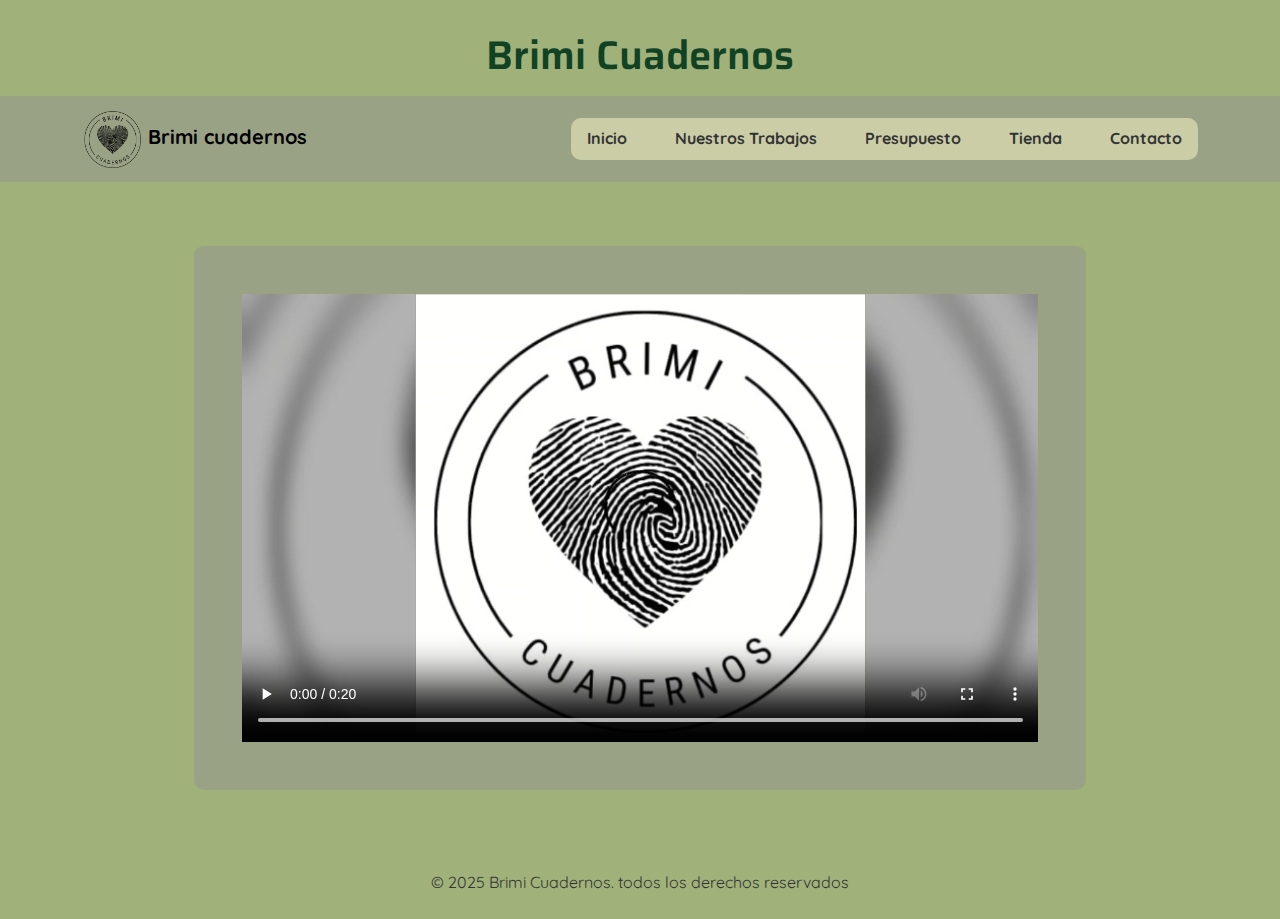
<file: index.html>
<!DOCTYPE html>
<html lang="es">
<head>
    <meta charset="UTF-8">
    <meta name="viewport" content="width=device-width, initial-scale=1.0">
    <title>Brimi Cuadernos</title>
    <meta name="description" content=" Agendas personalizadsa hechas a mano. Pedi tu presupuesto, mira modelos o compra online">
    <meta name="author" content="Brimi Cuadernos">
    <link href="https://cdn.jsdelivr.net/npm/bootstrap@5.3.3/dist/css/bootstrap.min.css" rel="stylesheet">
    <link rel="stylesheet" href="./estilos/css/style.css">
    <link rel="preconnect" href="https://fonts.googleapis.com">
    <link href="https://fonts.googleapis.com/css2?family=Quicksand&family=Saira:wght@600&display=swamp" rel="stylesheet">
 </head>
    <body>
    <header class="text-center py-3">
        <h1 class="tituloinicio mt-3 fade-in">Brimi Cuadernos</h1>
        <nav class="navbar navbar-expand-lg navbar-light ">
            <div class="container slide-in-left">
    <!--    Logo    -->
                <a class="navbar-brand" href="#"> <img src="./imagenes_brimicuadernos/Logo.jpg" alt="Logo de Brimi Cuadernos" class="d-inline-block align-text-center"> Brimi cuadernos
                </a>
    <!--Boton burger para movil-->            
                <button class="navbar-toggler" type="button" data-bs-toggle="collapse" data-bs-target="#menuPrincipal" aria-controls="menuPrincipal" aria-expanded="false" aria-label="Menu">
                    <span class="navbar-toggler-icon"></span>
                </button>
    <!--contenedor que colapsa en movil-->            
                <div class="collapse navbar-collapse justify-content-end" id="menuPrincipal">              
                    <ul class="listainicio nav justify-content-center flex-wrap">
                    <li class="nav-item"><a class="nav-link active" href="#">Inicio</a></li>
                    <li class="nav-item"><a class="nav-link" href="./html/nuestrostrabajos.html">Nuestros Trabajos</a></li>
                    <li class="nav-item"><a class="nav-link" href="./html/presupuesto.html">Presupuesto</a></li>
                    <li class="nav-item"><a class="nav-link" href="./html/tienda.html">Tienda</a></li>
                    <li class="nav-item"><a class="nav-link" href="./html/contacto.html">Contacto</a></li>
                    </ul>
                </div>    
            </div>
        </nav>
    </header>
    <main class="container my-5 ">
        <section class="videocarrusel text-center">
            <video id="videoinicio" class="carrusel zoom-in " src="./imagenes_brimicuadernos/videos/brimi.mp4" controls></video>
    </main>
   <footer class="text-center py-4 ">
        <p class="mb-0">© 2025 Brimi Cuadernos. todos los derechos reservados</p>
    </footer>

    <script
    src="https://cdn.jsdelivr.net/npm/bootstrap@5.3.3/dist/js/bootstrap.bundle.min.js"></script>
    </body>
</html>
</file>
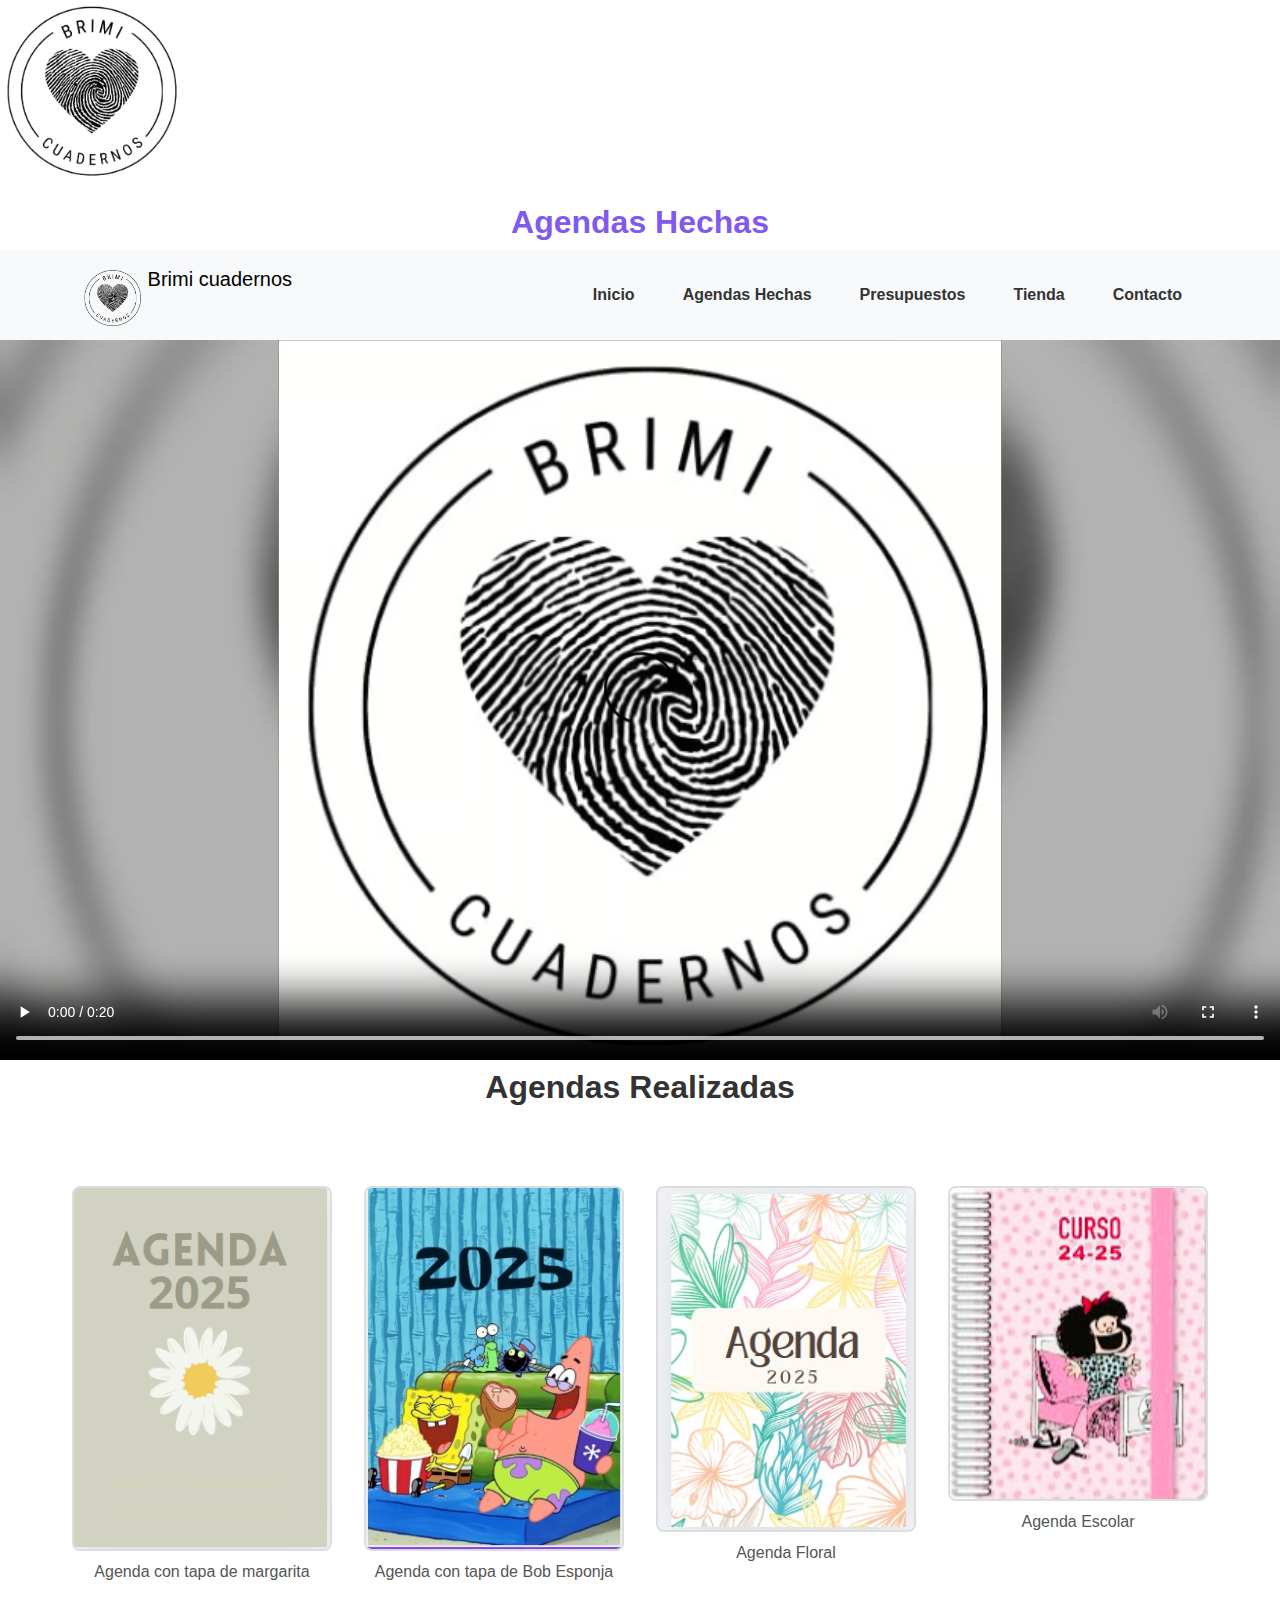
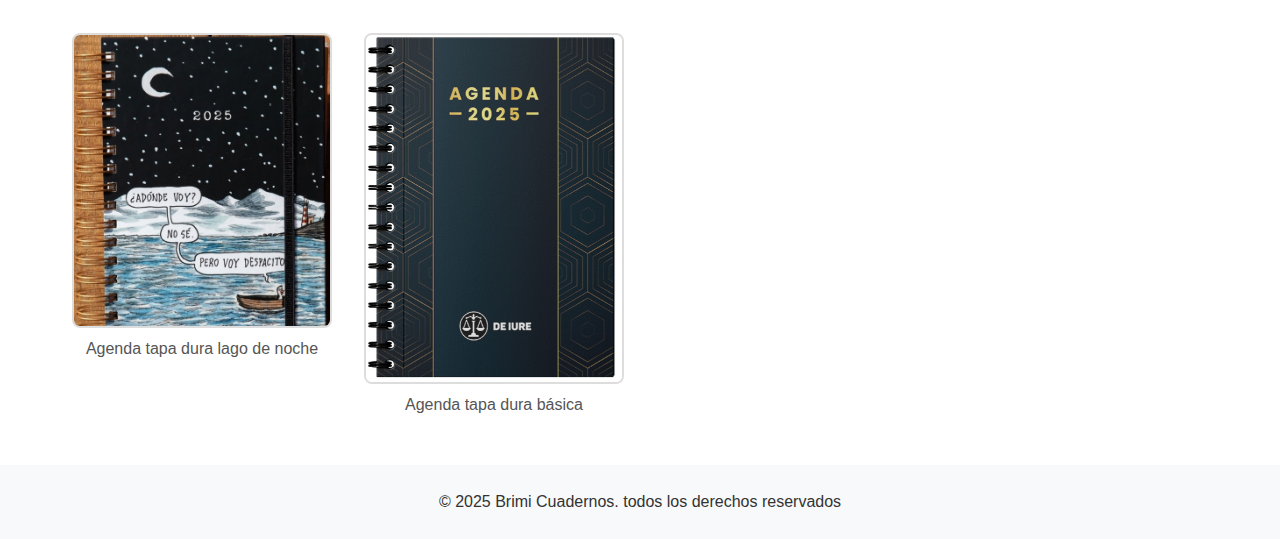
<file: html/agendashechas.html>
<!DOCTYPE html>
<html lang="es">

<head>
    <meta charset="UTF-8">
    <meta name="viewport" content="width=device-width, initial-scale=1.0">
    <title>agendashechas</title>
    <meta name="description" content="Galeria de agendas artesanales hechas  amano por Brimi cuadernos. Descubri nuestros diesños unicos">
    <link href="https://cdn.jsdelivr.net/npm/bootstrap@5.3.3/dist/css/bootstrap.min.css" rel="stylesheet">
    <link rel="stylesheet" href="../estilos/style.css">
</head>

<body>
    <header>
        <div class="bannerbox">

            <div>
                <img class="bannerlogo" src="../imagenes_brimicuadernos/Logo.jpg" alt="logo del banner">
            </div>
        </div>
        <h1 class=" titulosubpagina">Agendas Hechas</h1>
        <nav class="navbar navbar-expand-lg navbar-light bg-light">
            <div class="container">
                <!--    Logo    -->
                <a class="navbar-brand" href="../index.html"> <img src="../imagenes_brimicuadernos/Logo.jpg"
                        alt="Logo de Brimi Cuadernos" width="60" class="d-inline-block align-text-top"> Brimi cuadernos
                </a>
                <!--Boton burger para movil-->
                <button class="navbar-toggler" type="button" data-bs-toggle="collapse" data-bs-target="#menuPrincipal"
                    aria-controls="menuPrincipal" aria-expanded="false" aria-label="Menu">
                    <span class="navbar-toggler-icon"></span>
                </button>
                <!--contenedor que colapsa en movil-->
                <div class="collapse navbar-collapse justify-content-end" id="menuPrincipal">
                    <ul class="listainicio nav justify-content-center flex-wrap">
                        <li class="nav-item"><a class="nav-link" href="../index.html">Inicio</a></li>
                        <li class="nav-item"><a class="nav-link active" href="./agendashechas.html">Agendas Hechas</a>
                        </li>
                        <li class="nav-item"><a class="nav-link" href="./presupuesto.html">Presupuestos</a></li>
                        <li class="nav-item"><a class="nav-link" href="./tienda.html">Tienda</a></li>
                        <li class="nav-item"><a class="nav-link" href="./contacto.html">Contacto</a></li>
                    </ul>
                </div>
            </div>
        </nav>
    </header>
    <section>
        <video id="carruselAH w-100" src="../imagenes_brimicuadernos/videos/brimi.mp4" controls></video>

    </section>
    <main>
        <h2>Agendas Realizadas</h2>
        <section class="imagenesmuestra container mt-5">

            <article class="agendas">
                <img class="iah img-fluid" src="../imagenes_brimicuadernos/agenda_margarita.png"
                    alt="agenda artesanal con tapa de margarita">
                <p class="textoimagenes text-center mt-2">Agenda con tapa de margarita</p>
            </article>
            <article class="agendas">
                <img class="iah img-fluid" src="../imagenes_brimicuadernos/agenda_bobesponga.jpg"
                    alt="Agenda artesanal con tapa de Bob Esponga">
                <p class="textoimagenes text-center mt-2">Agenda con tapa de Bob Esponja </p>
            </article>
            <article class="agendas">
                <img class="iah img-fluid" src="../imagenes_brimicuadernos/agenda_floreal.jpg"
                    alt="agenda artesanal con tapa de floral">
                <p class="textoimagenes text-center mt-2">Agenda Floral</p>
            </article>
            <article class="agendas">
                <img class="iah img-fluid" src="../imagenes_brimicuadernos/agenda4.png" alt="agenda escolar">
                <p class="textoimagenes text-center mt-2">Agenda Escolar</p>
            </article>
            <article class="agendas">
                <img class="iah img-fluid" src="../imagenes_brimicuadernos/agenda5.png"
                    alt="agenda tapa dura lago de noche">
                <p class="textoimagenes text-center mt-2">Agenda tapa dura lago de noche</p>
            </article>
            <article class="agendas">
                <img class="iah img-fluid" src="../imagenes_brimicuadernos/agenda6.png" alt="agenda tapa dura básica">
                <p class="textoimagenes text-center mt-2">Agenda tapa dura básica</p>
            </article>

        </section>
    </main>
    <footer class="text-center py-4 bg-light">
        <p class="mb-0">© 2025 Brimi Cuadernos. todos los derechos reservados</p>
    </footer>
    <script src="https://cdn.jsdelivr.net/npm/bootstrap@5.3.3/dist/js/bootstrap.bundle.min.js"></script>
</body>

</html>
</file>
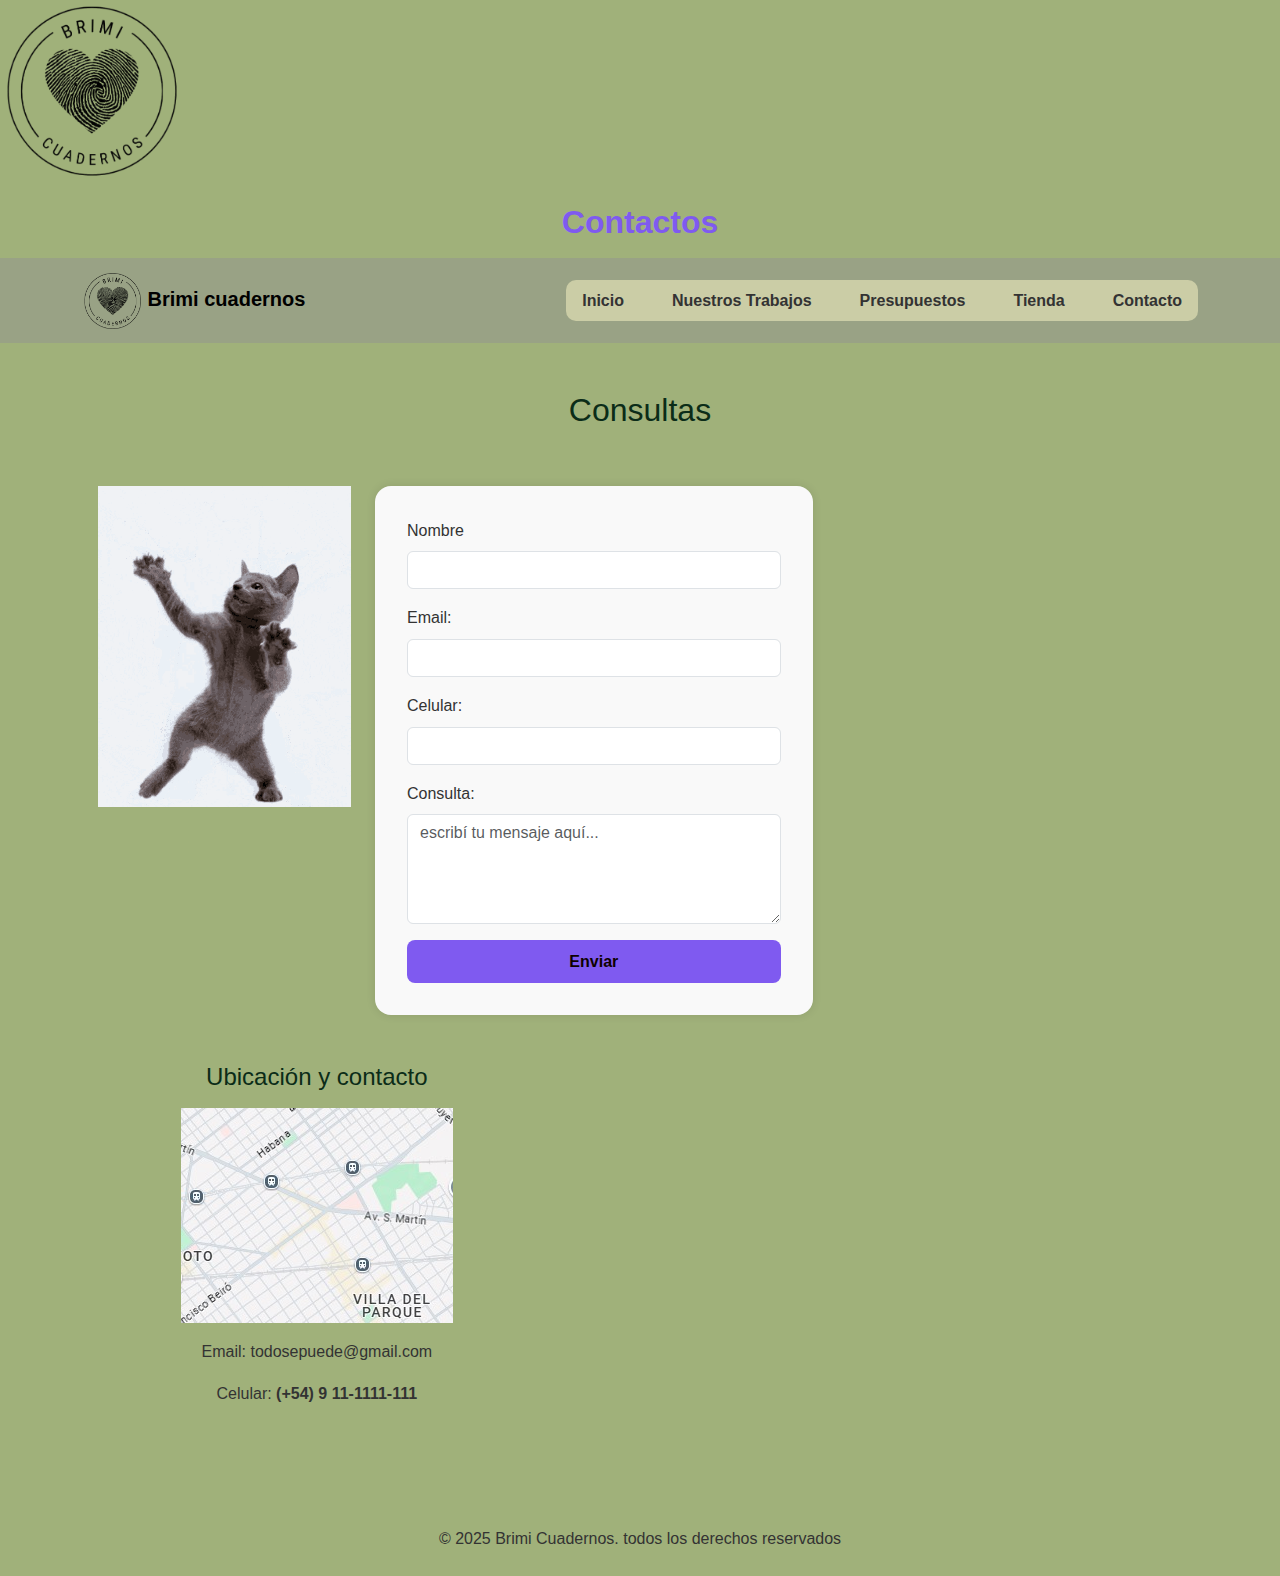
<file: html/contacto.html>
<!DOCTYPE html>
<html lang="en">

<head>
    <meta charset="UTF-8">
    <meta name="viewport" content="width=device-width, initial-scale=1.0">
    <title>Contacto</title>
    <link href="https://cdn.jsdelivr.net/npm/bootstrap@5.3.3/dist/css/bootstrap.min.css" rel="stylesheet">
    <link rel="stylesheet" href="../estilos/css/style.css">
</head>

<body>
    <header>
        <!--inicio del banner-->
        <div class="bannerbox">
            <div>
                <img class="bannerlogo" src="../imagenes_brimicuadernos/Logo.jpg" alt="banner">
            </div>
        </div>
        <!--fin del banner-->
        <h1 class=" titulosubpagina">Contactos</h1>
        <nav class="navbar navbar-expand-lg navbar-light ">
            <div class="container slide-in-left">
                <!--    Logo    -->
                <a class="navbar-brand" href="../index.html"> <img src="../imagenes_brimicuadernos/Logo.jpg"
                        alt="Logo de Brimi Cuadernos" width="60" class="d-inline-block align-text-center"> Brimi cuadernos
                </a>
                <!--Boton burger para movil-->
                <button class="navbar-toggler" type="button" data-bs-toggle="collapse" data-bs-target="#menuPrincipal"
                    aria-controls="menuPrincipal" aria-expanded="false" aria-label="Menu">
                    <span class="navbar-toggler-icon"></span>
                </button>
                <!--contenedor que colapsa en movil-->
                <div class="collapse navbar-collapse justify-content-end" id="menuPrincipal">
                    <ul class="listainicio nav justify-content-center flex-wrap">
                        <li class="nav-item"><a class="nav-link" href="../index.html">Inicio</a></li>
                        <li class="nav-item"><a class="nav-link" href="./nuestrostrabajos.html">Nuestros Trabajos</a></li>
                        <li class="nav-item"><a class="nav-link" href="./presupuesto.html">Presupuestos</a></li>
                        <li class="nav-item"><a class="nav-link" href="./tienda.html">Tienda</a></li>
                        <li class="nav-item"><a class="nav-link active" href="#">Contacto</a></li>
                    </ul>
                </div>
            </div>
        </nav>
    </header>
    <main class="container my-5">
        <h2 class="text-center mb-4">Consultas</h2>
        <section class="contenedor-contacto">
            <div class="row gy-5 align-item-start">
                <!--Gato gif-->
                <div class="col-md-3 text-center">
                    <img class="gato img-fluid" src="../imagenes_brimicuadernos/gato_bailando.gif" alt="gato bailando">
                </div>
                <!--formulario contacto-->
                <div class="col-md-5">
                    <form class="formcontacto" action="miservidor.com/contacto" method="post">
                        <div class="mb-3">
                            <label for="nombre" class="form-label">Nombre </label>
                                <input class="form-control" type="text" name="nombre" id="nombre" required>
                        </div>
                        <div class="mb-3">
                            <label for="Email" class="form-label">Email:</label>
                            <input class="form-control" type="email" name="Email" id="Email" required>
                        </div>
                        <div class="mb-3">
                            <label for="Cel" class="form-label">Celular:</label>
                            <input class="form-control" type="number" name="Celular" id="Cel" required>
                        </div>
                        <div class="mb-3">
                            <label for="detalle" class="form-label">Consulta:</label>
                            <textarea class="form-control" id="mensaje" name="mensaje" rows="4"
                                placeholder="escribí tu mensaje aquí..." required></textarea>
                        </div>
                        <button type="submit" class="btn boton-enviar w-100">Enviar</button>
                    </form>
                </div>
                <!--Mapa y Contacto-->
                <div class="col-md-5">
                    <h3 class="text-center mb-3">Ubicación y contacto</h3>
                    <div class="text-center">
                        <img class="img-fluid mb-3" src="../imagenes_brimicuadernos/mapa.jpg" alt="mapa">
                        <p>Email: todosepuede@gmail.com</p>
                        <p>Celular: <a target="_blank"href="https://api.whatsapp.com/send?phone=+1155555555&text=Hola!%20tengo%20una%20consulta%20sobre...">(+54) 9 11-1111-111</a>
                        </p>
                    </div>
                </div>
            </div>
        </section>    
    </main>
    <footer class="text-center py-4 ">
        <p class="mb-0">© 2025 Brimi Cuadernos. todos los derechos reservados</p>
    </footer>
    <script src="https://cdn.jsdelivr.net/npm/bootstrap@5.3.3/dist/js/bootstrap.bundle.min.js"></script>
</body>

</html>
</file>
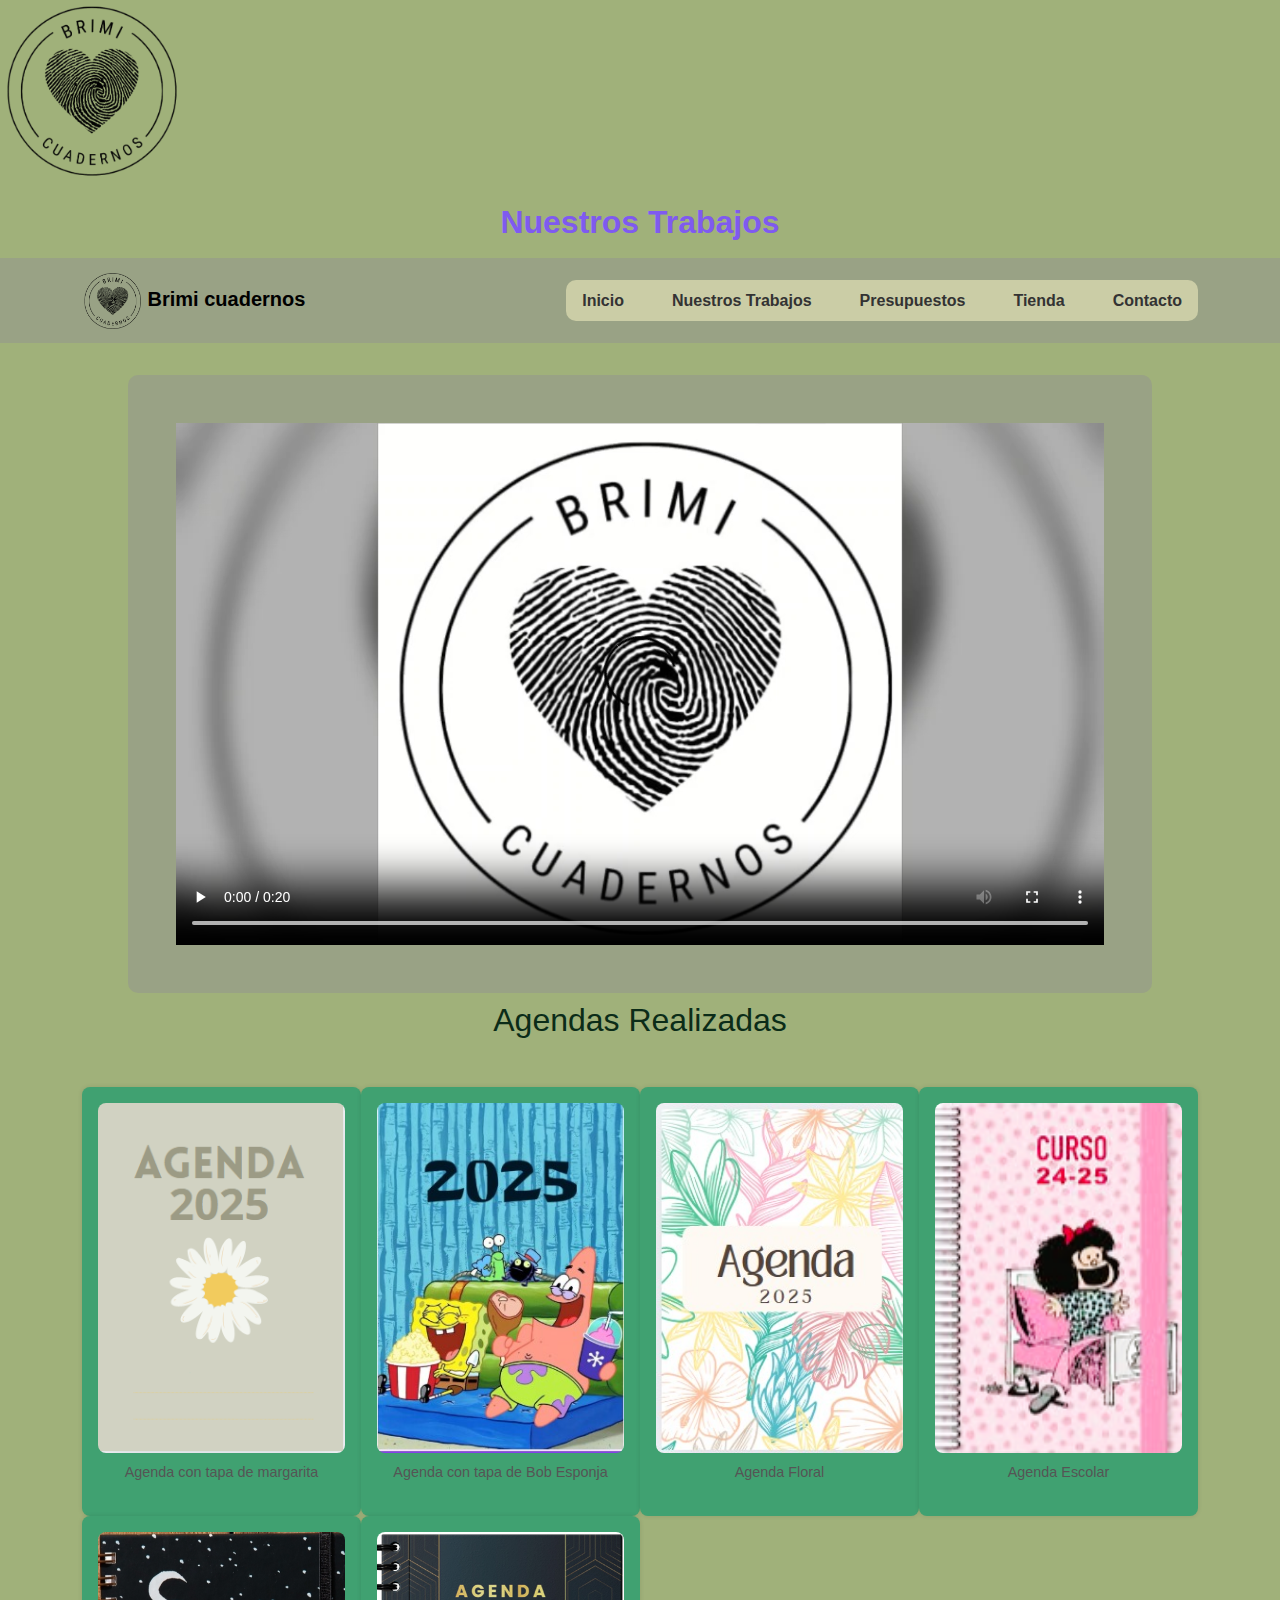
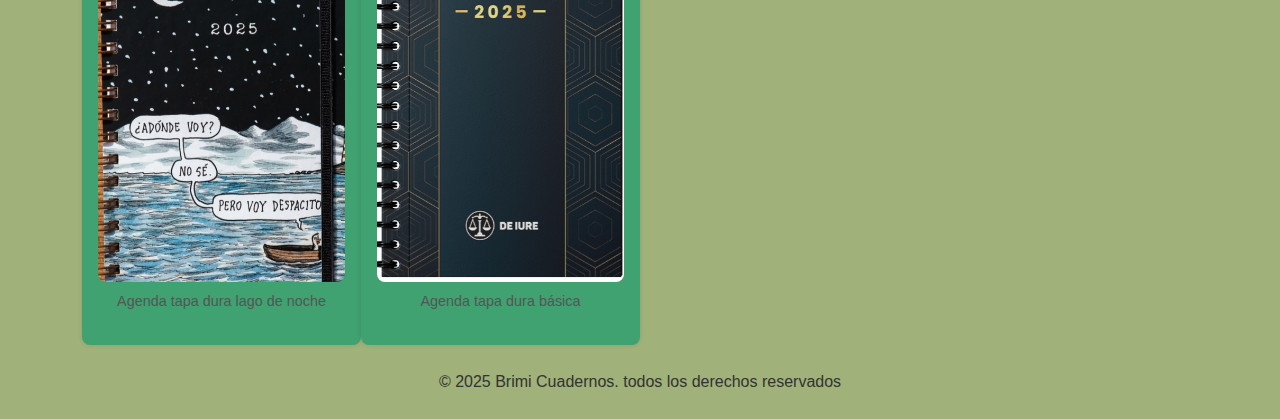
<file: html/nuestrostrabajos.html>
<!DOCTYPE html>
<html lang="es">

<head>
    <meta charset="UTF-8">
    <meta name="viewport" content="width=device-width, initial-scale=1.0">
    <title>Nuestros Trabajos</title>
    <meta name="description" content="Galería de agendas artesanales hechas  amano por Brimi cuadernos. Descubrí nuestros diseños únicos">
    <link href="https://cdn.jsdelivr.net/npm/bootstrap@5.3.3/dist/css/bootstrap.min.css" rel="stylesheet">
    <link rel="stylesheet" href="../estilos/css/style.css">
</head>

<body>
    <header>
        <div class="bannerbox">

            <div>
                <img class="bannerlogo" src="../imagenes_brimicuadernos/Logo.jpg" alt="logo del banner">
            </div>
        </div>
        <h1 class=" titulosubpagina">Nuestros Trabajos</h1>
        <nav class="navbar navbar-expand-lg navbar-light ">
            <div class="container slide-in-left">
                <!--    Logo    -->
                <a class="navbar-brand" href="../index.html"> <img src="../imagenes_brimicuadernos/Logo.jpg"
                        alt="Logo de Brimi Cuadernos" width="60" class="d-inline-block align-text-center"> Brimi cuadernos
                </a>
                <!--Boton burger para movil-->
                <button class="navbar-toggler" type="button" data-bs-toggle="collapse" data-bs-target="#menuPrincipal"
                    aria-controls="menuPrincipal" aria-expanded="false" aria-label="Menu">
                    <span class="navbar-toggler-icon"></span>
                </button>
                <!--contenedor que colapsa en movil-->
                <div class="collapse navbar-collapse justify-content-end" id="menuPrincipal">
                    <ul class="listainicio nav justify-content-center flex-wrap">
                        <li class="nav-item"><a class="nav-link" href="../index.html">Inicio</a></li>
                        <li class="nav-item"><a class="nav-link active" href="#">Nuestros Trabajos</a>
                        </li>
                        <li class="nav-item"><a class="nav-link" href="./presupuesto.html">Presupuestos</a></li>
                        <li class="nav-item"><a class="nav-link" href="./tienda.html">Tienda</a></li>
                        <li class="nav-item"><a class="nav-link" href="./contacto.html">Contacto</a></li>
                    </ul>
                </div>
            </div>
        </nav>
    </header>
    <section class="videocarrusel text-center">
        <video id="carruselAH" class="carrusel "  src="../imagenes_brimicuadernos/videos/brimi.mp4" controls></video>

    </section>
    <main>
        <h2>Agendas Realizadas</h2>
        <section class="imagenesmuestra container mt-5">

            <article class="agendas">
                <img class="iah img-fluid" src="../imagenes_brimicuadernos/agenda_margarita.png"
                    alt="agenda artesanal con tapa de margarita">
                <p class="textoimagenes text-center mt-2">Agenda con tapa de margarita</p>
            </article>
            <article class="agendas">
                <img class="iah img-fluid" src="../imagenes_brimicuadernos/agenda_bobesponga.jpg"
                    alt="Agenda artesanal con tapa de Bob Esponja">
                <p class="textoimagenes text-center mt-2">Agenda con tapa de Bob Esponja </p>
            </article>
            <article class="agendas">
                <img class="iah img-fluid" src="../imagenes_brimicuadernos/agenda_floreal.jpg"
                    alt="agenda artesanal con tapa de floral">
                <p class="textoimagenes text-center mt-2">Agenda Floral</p>
            </article>
            <article class="agendas">
                <img class="iah img-fluid" src="../imagenes_brimicuadernos/agenda4.png" alt="agenda escolar">
                <p class="textoimagenes text-center mt-2">Agenda Escolar</p>
            </article>
            <article class="agendas">
                <img class="iah img-fluid" src="../imagenes_brimicuadernos/agenda5.png"
                    alt="agenda tapa dura lago de noche">
                <p class="textoimagenes text-center mt-2">Agenda tapa dura lago de noche</p>
            </article>
            <article class="agendas">
                <img class="iah img-fluid" src="../imagenes_brimicuadernos/agenda6.png" alt="agenda tapa dura básica">
                <p class="textoimagenes text-center mt-2">Agenda tapa dura básica</p>
            </article>

        </section>
    </main>
    <footer class="text-center py-4 ">
        <p class="mb-0">© 2025 Brimi Cuadernos. todos los derechos reservados</p>
    </footer>
    <script src="https://cdn.jsdelivr.net/npm/bootstrap@5.3.3/dist/js/bootstrap.bundle.min.js"></script>
</body>

</html>
</file>
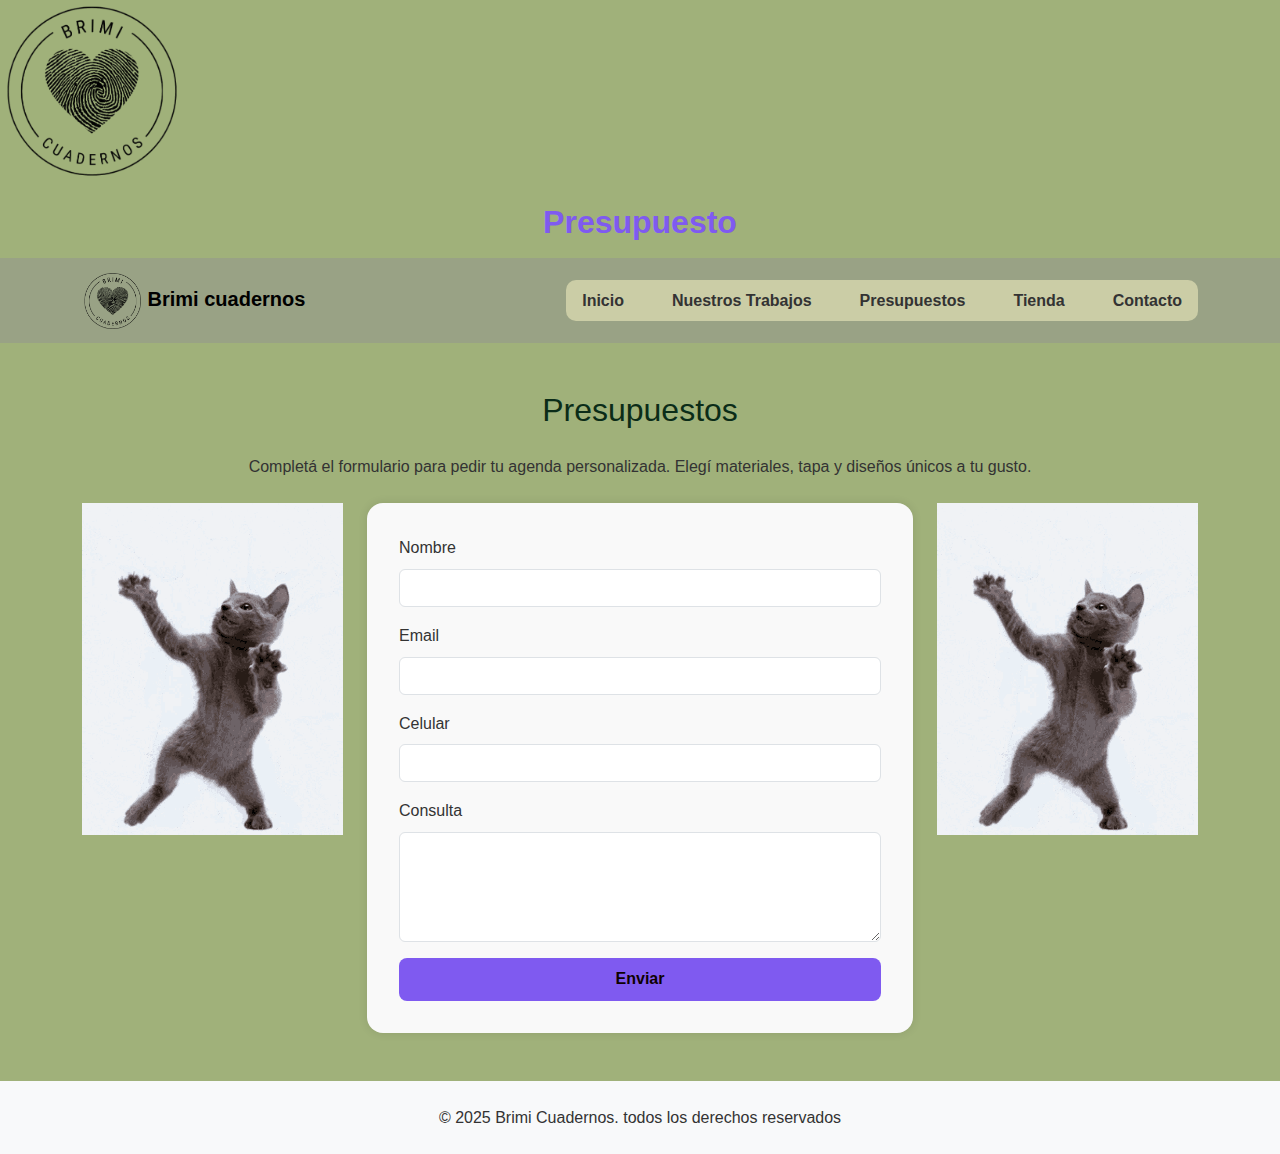
<file: html/presupuesto.html>
<!DOCTYPE html>
<html lang="es">

<head>
    <meta charset="UTF-8">
    <meta name="viewport" content="width=device-width, initial-scale=1.0">
    <title>Solicita tu presupuesto | Brimi cuadernos</title>
    <meta name="description" content="completa el formulario para solicitar tu presupuesto de agendas artesanales personalizadas. te responderemos lo antes posible">
    <meta name="keywords" content="presupuesto de agendas, cuadernos personalizados, solicitar presupuestos, agendas artesanales, Brimi cuadernos, formulario de pedidos">
    <link href="https://cdn.jsdelivr.net/npm/bootstrap@5.3.3/dist/css/bootstrap.min.css" rel="stylesheet">
    <link rel="stylesheet" href="../estilos/css/style.css">
</head>

<body>
    <header>
        <!--inicio del banner-->
        <div class="bannerbox">
            <div>
                <img class="bannerlogo" src="../imagenes_brimicuadernos/Logo.jpg" alt="banner">
            </div>
        </div>
        <!--fin del banner-->
        <h1 class=" titulosubpagina">Presupuesto</h1>
        <nav class="navbar navbar-expand-lg navbar-light ">
            <div class="container slide-in-left">
                <!--    Logo    -->
                <a class="navbar-brand" href="../index.html"> <img src="../imagenes_brimicuadernos/Logo.jpg"
                        alt="Logo de Brimi Cuadernos" width="60" class="d-inline-block align-text-center"> Brimi cuadernos
                </a>
                <!--Boton burger para movil-->
                <button class="navbar-toggler" type="button" data-bs-toggle="collapse" data-bs-target="#menuPrincipal"
                    aria-controls="menuPrincipal" aria-expanded="false" aria-label="Menu">
                    <span class="navbar-toggler-icon"></span>
                </button>
                <!--contenedor que colapsa en movil-->
                <div class="collapse navbar-collapse justify-content-end" id="menuPrincipal">
                    <ul class="listainicio nav justify-content-center flex-wrap">
                        <li class="nav-item"><a class="nav-link" href="../index.html">Inicio</a></li>
                        <li class="nav-item"><a class="nav-link" href="./nuestrostrabajos.html">Nuestros Trabajos</a></li>
                        <li class="nav-item"><a class="nav-link active" href="#">Presupuestos</a></li>
                        <li class="nav-item"><a class="nav-link" href="./tienda.html">Tienda</a></li>
                        <li class="nav-item"><a class="nav-link" href="./contacto.html">Contacto</a></li>
                    </ul>
                </div>
            </div>
        </nav>
    </header>
    <main class="container my-5">
        <h2 class="text-center mb-4">Presupuestos</h2>
        <p class="text-center mb-4">Completá el formulario para pedir tu agenda personalizada. Elegí materiales, tapa y diseños únicos a tu gusto. </p>
        <div class="row align-item-start gy-4">
            <!-- imagen de la izquierda-->
            <div class="col-md-3 text-center">
                <img class="gato img-fluid" src="../imagenes_brimicuadernos/gato_bailando.gif" alt="gato bailando" loading="lazy">
            </div>
            <!-- formulario-->
            <div class="col-md-6">
                <form class="presu" action="miservidor.com/presupuesto" method="post">
                    <div class="mb-3"> <!--Nombre-->
                        <label for="nombre" class="form-label">Nombre</label>
                        <input class="form-control" type="text" id="nombre" name="nombre" required>
                    </div>
                    <div class="mb-3"><!--Email-->
                        <label for="email" class="form-label">Email</label>
                        <input class="form-control" type="email" id="email" name="email" required>
                    </div>
                    <div class="mb-3"><!--Celular-->
                        <label for="cel" class="form-label">Celular</label>
                        <input class="form-control" type="tel" id="cel" name="cel" required>
                    </div>
                    <div class="mb-3"><!--consultas-->
                        <label for="consulta" class="form-label">Consulta</label>
                        <textarea class="form-control" name="consulta" id="consulta" rows="4" required></textarea>
                    </div>
                    <button type="submit" class="btn boton-enviar w-100">Enviar</button>
                </form>
            </div>
            <!-- gato de la derecha-->
            <div class="col-md-3 text-center">
                <img class="gato img-fluid" src="../imagenes_brimicuadernos/gato_bailando.gif" alt="gato bailando" loading="lazy">
            </div>

        </div>
    </main>
    <footer class="text-center py-4 bg-light">
        <p class="mb-0">© 2025 Brimi Cuadernos. todos los derechos reservados</p>
    </footer>
    <script src="https://cdn.jsdelivr.net/npm/bootstrap@5.3.3/dist/js/bootstrap.bundle.min.js"></script>
</body>

</html>
</file>
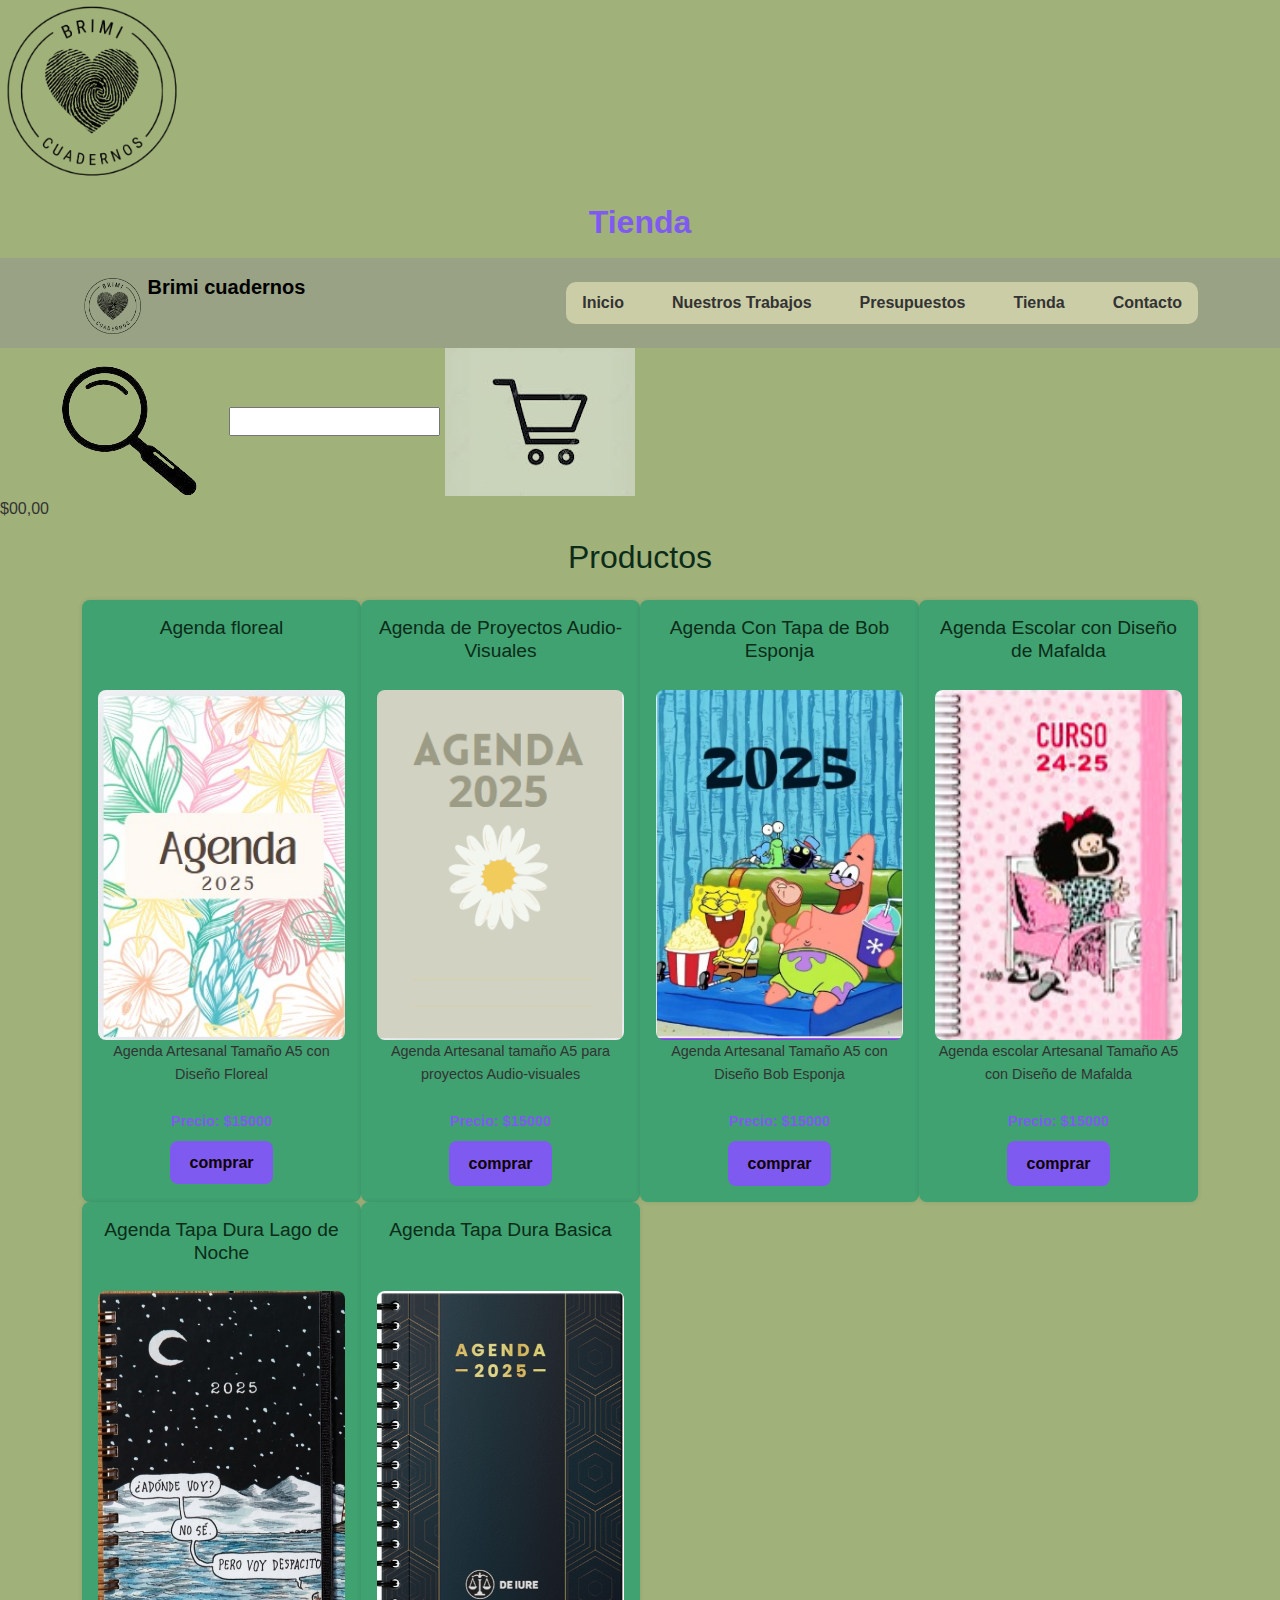
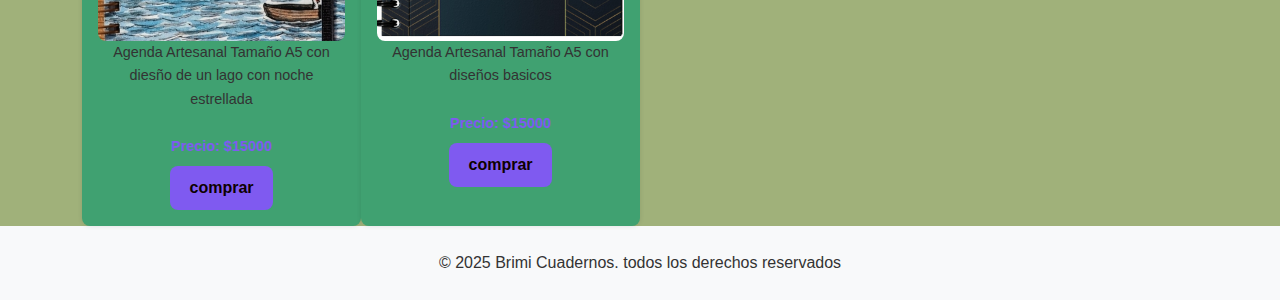
<file: html/tienda.html>
<!DOCTYPE html>
<html lang="es">
<head>
    <meta charset="UTF-8">
    <meta name="viewport" content="width=device-width, initial-scale=1.0">
    <title>Tienda</title>
    <link href="https://cdn.jsdelivr.net/npm/bootstrap@5.3.3/dist/css/bootstrap.min.css" rel="stylesheet">
    <link rel="stylesheet" href="../estilos/css/style.css">
</head>
<body>
    <header>
         <!--inicio del banner-->
        <div class="bannerbox">
           <img class="bannerlogo" src="../imagenes_brimicuadernos/Logo.jpg" alt="banner">
        </div>
        
         <!--fin del banner-->
        
        <h1 class=" titulosubpagina">Tienda</h1>
        <!-- Menu para navegar entre paginas-->
        <nav class="navbar navbar-expand-lg navbar-light ">
            <div class="container">
                <!--    Logo    -->
                <a class="navbar-brand" href="../index.html"> <img src="../imagenes_brimicuadernos/Logo.jpg"
                        alt="Logo de Brimi Cuadernos" width="60" class="d-inline-block align-text-top"> Brimi cuadernos
                </a>
                <!--Boton burger para movil-->
                <button class="navbar-toggler" type="button" data-bs-toggle="collapse" data-bs-target="#menuPrincipal"
                    aria-controls="menuPrincipal" aria-expanded="false" aria-label="Menu">
                    <span class="navbar-toggler-icon"></span>
                </button>
                <!--contenedor que colapsa en movil-->
                <div class="collapse navbar-collapse justify-content-end" id="menuPrincipal">
                    <ul class="listainicio nav justify-content-center flex-wrap">
                        <li class="nav-item"><a class="nav-link" href="../index.html">Inicio</a></li>
                        <li class="nav-item"><a class="nav-link" href="./nuestrostrabajos.html">Nuestros Trabajos</a></li>
                        <li class="nav-item"><a class="nav-link" href="./presupuesto.html">Presupuestos</a></li>
                        <li class="nav-item"><a class="nav-link active" href="./tienda.html">Tienda</a></li>
                        <li class="nav-item"><a class="nav-link" href="./contacto.html">Contacto</a></li>
                    </ul>
                </div>
            </div>
        </nav>
         <!--Barra de busqueda mas carrito de compras-->
        <section class="barrabusqueda">
            <form action="miservidor.com/busqueda" method="post">
             <label class="icono-label" for="busqueda"> <img src="../imagenes_brimicuadernos/buscador.jpeg" alt="icono de busqueda"></label>
             <input type="search" name="busqueda" id="busqueda">
             <label class="icono-label" for="carrito"> <img src="../imagenes_brimicuadernos/carritocompras.jpeg" alt="carrito de compras"></label>
            <p>$00,00</p> <!-- monto del carrito de         compras-->
            </form>
        </section>
    </header>
    <main class="container ">
        <h2 class="text-center mb-4" id="t2tienda">Productos</h2>
        <section class="productos">
    <!-- Productos -->
            <article class=" producto text-center">
                <h3>Agenda floreal</h3>
                <img class="It " src="../imagenes_brimicuadernos/agenda_floreal.jpg" alt="agenda con tapa floreal" >
                <p>Agenda Artesanal Tamaño A5 con Diseño Floreal</p>
                <p class="precio"><strong>Precio:</strong> $15000</p>
                <input class="btn boton-compra" type="button" value="comprar">
            </article>
            <article class="producto text-center">
                <h3>Agenda de Proyectos Audio-Visuales</h3>
                <img class="It " src="../imagenes_brimicuadernos/agenda_margarita.png" alt="Agenda con tapa de margaritas" >
                <P>Agenda Artesanal tamaño A5 para proyectos Audio-visuales</P>
                <p class="precio"><strong>Precio:</strong> $15000</p>
                <input class="boton-compra" type="button" value="comprar">
            </article>
            <article class=" producto text-center">
                <h3>Agenda Con Tapa de Bob Esponja</h3>
                <img class="It " src="../imagenes_brimicuadernos/agenda_bobesponga.jpg" alt="agenda con tapa de bob esponja">
                <p>Agenda Artesanal Tamaño A5 con Diseño Bob Esponja</p>
                <p class="precio"><Strong>Precio:</Strong> $15000</p>
                <input class="boton-compra" type="button" value="comprar">
            </article>
            <article class=" producto text-center">
                <h3>Agenda Escolar con Diseño de Mafalda</h3>
                <img class="It "src="../imagenes_brimicuadernos/agenda4.png" alt="agenda escolar">
                <p>Agenda escolar Artesanal Tamaño A5 con Diseño de Mafalda</p>
                <p class="precio"><Strong>Precio:</Strong> $15000</p>
                <input class="boton-compra" type="button" value="comprar">
            </article>
            <article class=" producto text-center">
                <h3>Agenda Tapa Dura Lago de Noche</h3>
                <img class="It " src="../imagenes_brimicuadernos/agenda5.png" alt="agenda tapa dura lago de noche">
                <p>Agenda Artesanal Tamaño A5 con diesño de un lago con noche estrellada</p>
                <p class="precio"><Strong>Precio:</Strong> $15000</p>
                <input class="boton-compra" type="button" value="comprar">
            </article>
            <article class=" producto text-center">
                <h3>Agenda Tapa Dura Basica</h3>
                <img class="It " src="../imagenes_brimicuadernos/agenda6.png" alt="agenda tapa dura basica">
                <p>Agenda Artesanal Tamaño A5 con diseños basicos</p>
                <p class="precio"><Strong>Precio:</Strong> $15000</p>
                <input class="boton-compra" type="button" value="comprar">
            </article>
        </section>
    </main>
    <footer class="text-center py-4 bg-light">
        <p class="mb-0">© 2025 Brimi Cuadernos. todos los derechos reservados</p>
    </footer>
    <script src="https://cdn.jsdelivr.net/npm/bootstrap@5.3.3/dist/js/bootstrap.bundle.min.js"></script>
</body>
</html>
</file>
<file: estilos/css/style.css>
@charset "UTF-8";
/*Color del fondo*/
/*Letras*/
/*colores de los link*/
/*colores de los titurlos y subtitulos*/
/*titulo h1*/
/*subtitulos h2 y h3*/
/*color del formulario*/
/*Color fondo Barra de Navegacion*/
/*Logo*/
@media (max-width: 768px) {
  .navbar-brand img {
    width: 32 px;
  }
}
/*Gif gato*/
@media (max-width: 768px) {
  .gato {
    display: none;
  }
}
/*Media productos tablet*/
/*MEdia productos celulares*/
/*Fondos de las paginas*/
/*Titulos y subtiturlos*/
/*Titulos*/
/*subtitulos*/
/*Links*/
/*Display de las imagenes tienda y nuestros trabajos*/
/*Botones*/
/*Formularios*/
/*imagenes productos*/
/*muestra*/
/*reset básico */
/*cuerpo del documento*/
body {
  background-color: #a0b17a;
  color: #333;
  font-family: "Quicksand", sans-serif;
  font-size: 16px;
  line-height: 1.6;
}

/*enlaces*/
a {
  text-decoration: none;
  font-weight: bold;
  color: #333;
}

a:hover {
  color: #a2f05a;
}

/*Títulos*/
h1 {
  text-align: center;
  font-family: "Saira", sans-serif;
  font-weight: 600;
  font-size: 2.5rem;
  color: #124224;
  margin-top: 1rem;
  margin-bottom: 1rem;
}

h2, h3 {
  text-align: center;
  font-family: "Saira", sans-serif;
  font-size: 2rem;
  color: #0b2c18;
  margin-bottom: 1rem;
}

h3 {
  font-size: 1.5rem;
}

/*video*/
video {
  width: 100%;
  height: auto;
}

/*Color del fondo*/
/*Letras*/
/*colores de los link*/
/*colores de los titurlos y subtitulos*/
/*titulo h1*/
/*subtitulos h2 y h3*/
/*color del formulario*/
/*Color fondo Barra de Navegacion*/
/*Logo*/
@media (max-width: 768px) {
  .navbar-brand img {
    width: 32 px;
  }
}
/*Gif gato*/
@media (max-width: 768px) {
  .gato {
    display: none;
  }
}
/*Media productos tablet*/
/*MEdia productos celulares*/
/*Fondos de las paginas*/
/*Titulos y subtiturlos*/
/*Titulos*/
/*subtitulos*/
/*Links*/
/*Display de las imagenes tienda y nuestros trabajos*/
/*Botones*/
/*Formularios*/
/*imagenes productos*/
/*muestra*/
/*productos individuales*/
.productos {
  display: grid;
  grid-template-columns: repeat(auto-fill, minmax(250px, 1fr));
  gap: 2remrem;
}
@media (max-width: 768px) {
  .productos {
    grid-template-columns: 2, 1fr;
  }
}
@media (max-width: 480px) {
  .productos {
    grid-template-columns: 1fr;
  }
}

.producto {
  display: flex;
  flex-direction: column;
  justify-content: flex-start;
  align-items: center;
  text-align: center;
  padding: 1rem;
  border-radius: 8px;
  background-color: #40a171;
  box-shadow: 0 0 5px rgba(0, 0, 0, 0.1);
}
.producto h3 {
  min-height: 3em;
  font-size: 1.2rem;
}
.producto img {
  width: 100%;
  height: 350px;
  object-fit: cover;
  border-radius: 8px;
}
.producto p {
  font-size: 0.9rem;
}

.producto:hover {
  transform: scale(1.02);
}

.it {
  border-radius: 8px;
  border: 2px solid #e5e5e5;
  margin-bottom: 1rem;
}

.precio {
  font-weight: bold;
  color: #7f5af0;
  margin: 0.5rem 0;
}

.boton-compra {
  background-color: #7f5af0;
  color: #0e0101;
  border: none;
  padding: 0.6rem 1.2rem;
  border-radius: 0.5rem;
  font-weight: bold;
  transition: background-color 0.3s ease;
}

.boton-compra:hover {
  background-color: #6244c5;
}

.navbar {
  background-color: #99a285;
}

.titulosubpagina {
  text-align: center;
  font-family: "Saira", sans-serif;
  font-size: 2rem;
  color: #0b2c18;
  margin-bottom: 1rem;
}

/*Contenedor de Mapa y formulario*/
.contenedor-contacto {
  padding: 2rem 1rem;
}

/*formulario contacto*/
.formcontacto {
  background-color: #f9f9f9;
  padding: 2rem;
  border-radius: 1rem;
  box-shadow: 0 0 10px rgba(0, 0, 0, 0.1);
}

/*mapa de ubicación*/
.mapa {
  max-width: 100%;
  height: auto;
  border-radius: 1rem;
  margin-top: 1rem;
}

/*infomracion de contacto*/
.datos-contacto {
  text-align: center;
  font-size: 1rem;
  color: #333;
}

.datos-contacto a {
  color: #7f5af0;
  text-decoration: none;
}

.datos-contacto a:hover {
  text-decoration: underline;
}

/*Barra de navecion pagian inicio*/
/*Barra de navegacion sub pagionas*/
/*Color del fondo*/
/*Letras*/
/*colores de los link*/
/*colores de los titurlos y subtitulos*/
/*titulo h1*/
/*subtitulos h2 y h3*/
/*color del formulario*/
/*Color fondo Barra de Navegacion*/
/*Logo*/
@media (max-width: 768px) {
  .navbar-brand img {
    width: 32 px;
  }
}
/*Gif gato*/
@media (max-width: 768px) {
  .gato {
    display: none;
  }
}
/*Media productos tablet*/
/*MEdia productos celulares*/
/*Fondos de las paginas*/
/*Titulos y subtiturlos*/
/*Titulos*/
/*subtitulos*/
/*Links*/
/*Display de las imagenes tienda y nuestros trabajos*/
/*Botones*/
/*Formularios*/
/*imagenes productos*/
/*muestra*/
/*Color del fondo*/
/*Letras*/
/*colores de los link*/
/*colores de los titurlos y subtitulos*/
/*titulo h1*/
/*subtitulos h2 y h3*/
/*color del formulario*/
/*Color fondo Barra de Navegacion*/
/*Logo*/
@media (max-width: 768px) {
  .navbar-brand img {
    width: 32 px;
  }
}
/*Gif gato*/
@media (max-width: 768px) {
  .gato {
    display: none;
  }
}
/*Media productos tablet*/
/*MEdia productos celulares*/
/*Color del fondo*/
/*Letras*/
/*colores de los link*/
/*colores de los titurlos y subtitulos*/
/*titulo h1*/
/*subtitulos h2 y h3*/
/*color del formulario*/
/*Color fondo Barra de Navegacion*/
/*Logo*/
@media (max-width: 768px) {
  .navbar-brand img {
    width: 32 px;
  }
}
/*Gif gato*/
@media (max-width: 768px) {
  .gato {
    display: none;
  }
}
/*Media productos tablet*/
/*MEdia productos celulares*/
/*Fondos de las paginas*/
/*Titulos y subtiturlos*/
/*Titulos*/
/*subtitulos*/
/*Links*/
/*Display de las imagenes tienda y nuestros trabajos*/
/*Botones*/
/*Formularios*/
/*imagenes productos*/
/*muestra*/
/*productos individuales*/
.productos {
  display: grid;
  grid-template-columns: repeat(auto-fill, minmax(250px, 1fr));
  gap: 2remrem;
}
@media (max-width: 768px) {
  .productos {
    grid-template-columns: 2, 1fr;
  }
}
@media (max-width: 480px) {
  .productos {
    grid-template-columns: 1fr;
  }
}

.producto {
  display: flex;
  flex-direction: column;
  justify-content: flex-start;
  align-items: center;
  text-align: center;
  padding: 1rem;
  border-radius: 8px;
  background-color: #40a171;
  box-shadow: 0 0 5px rgba(0, 0, 0, 0.1);
}
.producto h3 {
  min-height: 3em;
  font-size: 1.2rem;
}
.producto img {
  width: 100%;
  height: 350px;
  object-fit: cover;
  border-radius: 8px;
}
.producto p {
  font-size: 0.9rem;
}

.producto:hover {
  transform: scale(1.02);
}

.it {
  border-radius: 8px;
  border: 2px solid #e5e5e5;
  margin-bottom: 1rem;
}

.precio {
  font-weight: bold;
  color: #7f5af0;
  margin: 0.5rem 0;
}

.boton-compra {
  background-color: #7f5af0;
  color: #0e0101;
  border: none;
  padding: 0.6rem 1.2rem;
  border-radius: 0.5rem;
  font-weight: bold;
  transition: background-color 0.3s ease;
}

.boton-compra:hover {
  background-color: #6244c5;
}

.imagenesmuestra {
  display: grid;
  grid-template-columns: repeat(auto-fill, minmax(250px, 1fr));
  gap: 2remrem;
}
@media (max-width: 768px) {
  .imagenesmuestra {
    grid-template-columns: 2, 1fr;
  }
}
@media (max-width: 480px) {
  .imagenesmuestra {
    grid-template-columns: 1fr;
  }
}

.agendas {
  display: flex;
  flex-direction: column;
  justify-content: flex-start;
  align-items: center;
  text-align: center;
  padding: 1rem;
  border-radius: 8px;
  background-color: #40a171;
  box-shadow: 0 0 5px rgba(0, 0, 0, 0.1);
}
.agendas h3 {
  min-height: 3em;
  font-size: 1.2rem;
}
.agendas img {
  width: 100%;
  height: 350px;
  object-fit: cover;
  border-radius: 8px;
}
.agendas p {
  font-size: 0.9rem;
}

/*Titulo*/
.titulosubpagina {
  font-size: 2rem;
  margin-top: 1.5rem;
  color: #7f5af0;
  text-align: center;
}

/*menu de navegacion*/
.listaagendashechas {
  ist-style: none;
  gap: 1rem;
  font-size: 1rem;
  background-color: #cbcda6;
  border-radius: 10px;
  padding-left: 0;
}

.listaagendashechas .nav-link {
  color: #333;
  font-weight: bold;
}

.listaagendashechas.nav-link:hover {
  color: #a2f05a;
}

/*galeria de agendas*/
/*contenedor de cada agenda*/
.iah:hover {
  transform: scale(1.03);
}

/*descripcion imagenes*/
.textoimagenes {
  font-size: 1rem;
  margin-top: 0.5rem;
  color: #555;
}

/*formulario*/
.presu {
  background-color: #f9f9f9;
  padding: 2rem;
  border-radius: 1rem;
  box-shadow: 0 0 10px rgba(0, 0, 0, 0.1);
}

/*imagenes de los gatos*/
.boton-enviar {
  background-color: #7f5af0;
  color: #0e0101;
  border: none;
  padding: 0.6rem 1.2rem;
  border-radius: 0.5rem;
  font-weight: bold;
  transition: background-color 0.3s ease;
}

/* lista de navegacion en index*/
.listainicio {
  ist-style: none;
  gap: 1rem;
  font-size: 1rem;
  background-color: #cbcda6;
  border-radius: 10px;
}

.listainicio .nav-link {
  color: #333;
  font-weight: bold;
}

.listainicio .nav-link:hover {
  color: #a2f05a;
}

/*video Carrusel*/
.videocarrusel {
  margin-top: 2rem;
}

.carrusel {
  border: 3pc solid #99a285;
  border-radius: 10px;
  max-width: 80%;
  height: auto;
}

* {
  margin: 0;
  padding: 0;
  box-sizing: border-box; /* Evita problemas con los cálculos de dimensiones */
}

footer {
  background-color: #a0b17a;
}

.bannerlogo {
  width: 180px;
  height: auto;
}

.navbar-brand img {
  width: 60px;
  height: auto;
}

/* estilos generales*/

/*# sourceMappingURL=style.css.map */
</file>
<file: estilos/style.css>
/* estilos generales*/
/*reset basico */
* {
            margin: 0;
            padding: 0;
            box-sizing: border-box; /* Evita problemas con los cálculos de dimensiones */
} 
/*cuerpo del documento*/      
body{
    background-color: #fff;
    color: #333;
    font-family: 'Quicksand', sans-serif;
    font-size: 16px;
    line-height: 1.6;
}

/*enlaces*/
a{
    text-decoration: none;
    color: inherit;
}

a:hover{
    color: #7f5af0;
}

/*Titulos*/
h1, h2, h3 {
    text-align: center;
    font-family: 'Saira', sans-serif;
    font-weight: 600;
    color: #333;
}

/*imagenes */
img {
    max-width: 100%;
    height: auto;
    display: block;
}

/*botones personalizados*/
.boton-compra, .boton-enviar{
    background-color: #7f5af0;
    color: #fff;
    border: none;
    padding: 0.6rem 1.2rem;
    border-radius: 0.5rem;
    font-weight: bold;
    transition: background-color 0.3s ease;
}

.boton-compra:hover, .boton-enviar:hover {
    background-color: #6244c5;
}

/*Logo*/
.bannerlogo{
    width: 180px;
    height: auto;
}

.navbar-brand img{
    width: 60px;
    height: auto;
}
@media (max-width: 768px){
    .navbar-brand img{
        width: 32   px;
    }
}

/*video*/
video {
    width: 100%;
    height: auto;
}

                                /*estilos index*/ 

/*titulo principal*/
.tituloinicio{
    font-size: 2.5rem;
    margin-top: 1rem;
    color: #7f5af0;
}

/* lista de navegacion en index*/
.listainicio {
    list-style: none;
    gap: 1rem;
    font-size:  1rem;
}

.listainicio .nav-link{
    color: #333;
    font-weight: bold;
}

.listainicio .nav-link:hover{
    color: #7f5af0;
}

/*video Carrusel*/
.videocarrusel{
    margin-top: 2rem;
}

.carruselinicio {
    border: 3pc solid #7f5af0;
    border-radius: 10px;
    max-width: 100%;
    height: auto;
}   

                                /*Estilos Sub paginas*/
                                /*Agendas hechas*/

/*Titulo*/
.titulosubpagina {
    font-size: 2rem;
    margin-top: 1.5rem;
    color: #7f5af0;
    text-align: center;
}    

/*menu de navegacion*/
.listaagendashechas{
    list-style: none;
    gap: 1rem;
    font-size: 1rem;
    padding-left: 0;
}

.listaagendashechas .nav-link{
    color: #333;
    font-weight: bold;
}

.listaagendashechas.nav-link:hover{
    color: #7f5af0;
}

/*galeria de agendas*/
.imagenesmuestra{
    display: grid;
    grid-template-columns: repeat(auto-fit, minmax(250px, 1fr));
    gap: 2rem;
    padding: 2rem;
    max-width: 1200px;
    margin: 0 auto;
}

/*contenedor de cada agenda*/
.iah{
    width: 100%;
    height: auto;
    border-radius: 8px;
    border: 2px solid #ddd;
    transition: transform 0.3s ease;
}

.iah:hover{
    transform: scale(1.03);
}

/*descripcion imagenes*/
.textoimagenes{
    font-size: 1rem;
    margin-top: 0.5rem; 
    color: #555;
}

                                /*Estilo Pregsupuesto*/
/*titulo*/
.titulopresu{
    font-size: 2rem;
    margin-bottom: 1rem;
    color: #7f5af0;
    text-align: center;
}

/*formulario*/
.presu{
    background-color: #0faaf1;
    padding: 2rem;
    border-radius: 1rem;
    box-shadow: 0 0 10px rgb(0,0,0,0.1); 
}

/*imagenes de los gatos*/
.gato{
    max-width: 100%;
    height: auto;
}

@media (max-width: 768px) {
    .gato{
        display: none;
    }
}

                               /* Estilo de la pagina Tienda*/
/*contenedor general de productos*/
.productos{
    padding: 2rem 1rem;
}

/*productos individuales*/
.producto{
    background-color: #f9f9f9;
    border: 1px solid #ddd;
    padding: 1rem;
    border-radius: 1rem;
    box-shadow: 0 0 8px rgb(0,0,0,0.5);
    transition: transform 0.3s ease;
}
.producto:hover {
    transform:  scale(1.02);
}

.it{
    border-radius: 8px;
    border: 2px solid #e5e5e5;
    margin-bottom: 1rem;
}

.precio{
    font-weight: bold;
    color: #7f5af0;
    margin: 0.5rem 0;
}

.boton-compra {
    background-color: #7f5af0;
    color: white;
    padding: 0.6rem 1.2rem;
    border: none;
    border-radius: 0.5rem;
    font-weight: bold;
    transition: background-color 0.3s ease;
}
.boton-compra:hover{
    background-color: #6244c5;
}

                                /* Estilos de la pagina contacto*/

/*Contenedor de Mapa y formulario*/
.contenedor-contacto{
    padding: 2rem 1rem;
}

/*formulario contacto*/
.formcontacto{
    background-color: #f9f9f9;
    padding: 2rem;
    border-radius: 1rem;
    box-shadow: 0 0 10px rgba(0, 0, 0,0.1);
}

@media (max-width: 768px) {
    .gato{
        display: none;
    }
}

/*mapa de ubicacion*/
.mapa{
    max-width: 100%;
    height: auto;
    border-radius: 1rem;
    margin-top: 1rem;
}

/*infomracion de contacto*/
.datos-contacto {
    text-align: center;
    font-size: 1rem;
    color: #333;
}
.datos-contacto a {
    color: #7f5af0;
    text-decoration: none;
}
.datos-contacto a:hover{
    text-decoration: underline;
}
</file>
